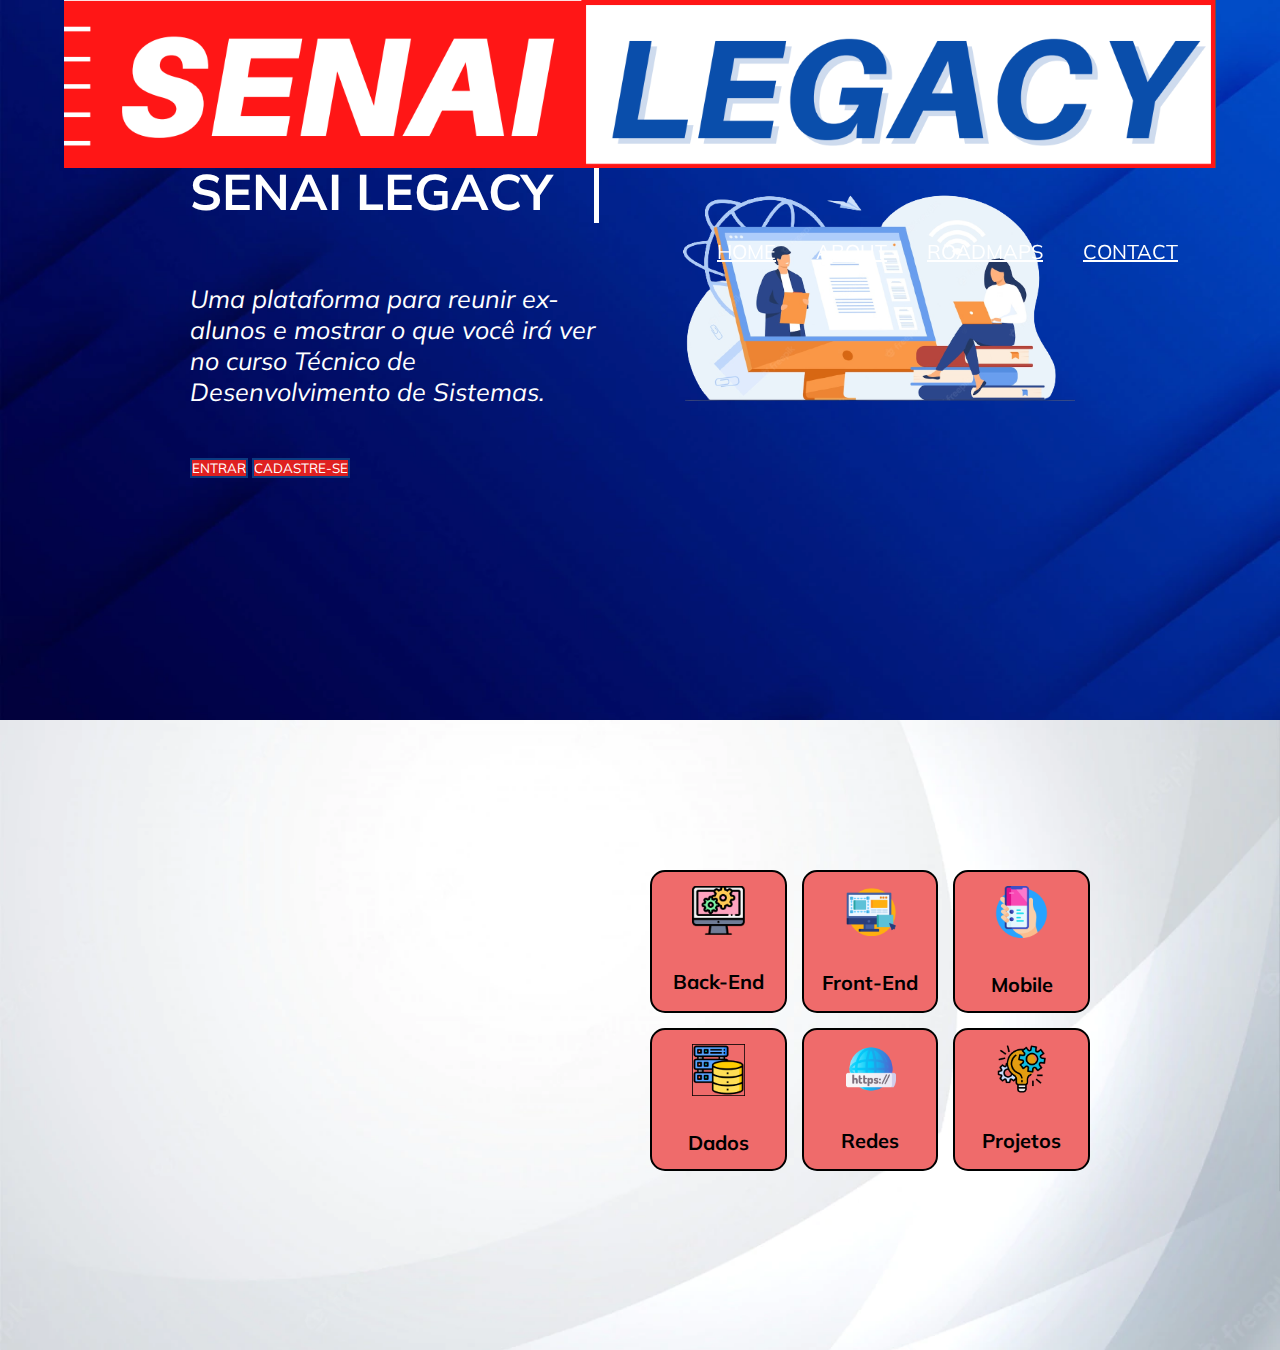
<file: index.html>
<!DOCTYPE html>
<html lang="pt-br">

<head>
  <meta charset="utf-8" />
  <meta name="viewport" content="width=device-width, initial-scale=1, shrink-to-fit=no" />
  <link rel="stylesheet" href="https://stackpath.bootstrapcdn.com/bootstrap/4.1.3/css/bootstrap.min.css"
    integrity="sha384-MCw98/SFnGE8fJT3GXwEOngsV7Zt27NXFoaoApmYm81iuXoPkFOJwJ8ERdknLPMO" crossorigin="anonymous" />
  <link rel="stylesheet" href="https://unpkg.com/aos@next/dist/aos.css" />
  <link rel="shortcut icon" href="images/icons8-escola-80.png" type="image/x-icon" />  
  <link rel="stylesheet" href="styles/style.css" />
  <title>SENAI LEGACY</title>
</head>

<body>
  <header>
    <nav id="menu">
      <input type="checkbox" id="check" />
      <label for="check" class="checkbtn">
        <i><img src="images/menu-bar.png" alt="ICONE DO MENU" width="100%" /></i>
      </label>
      <label class="logo">
        <img src="images/SENAI.PNG" alt="LOGO SENAI LEGACY" width="100%" />
      </label>
      <ul>
        <li><a class="menu" href="#">HOME</a></li>
        <li><a class="menu" href="#">ABOUT</a></li>
        <li><a class="menu" href="#">ROADMAPS</a></li>
        <li><a class="menu" href="#">CONTACT</a></li>
      </ul>
    </nav>
  </header>
  <section>

    <!-- ============================================== START CODE - FLÁVIO ======================================================== -->
    <div class="container-1">
      <div class="subContainer">
        <div class="texto">
          <h1 class="line anim-typewriter">SENAI LEGACY</h1>
          <p>Uma plataforma para reunir ex-alunos e mostrar o que você irá ver no curso Técnico de Desenvolvimento de
            Sistemas.</p>
            <div>
              <button type="button" class="btn btn-primary btn-lg botao-login"><a href="login.html">ENTRAR</a></button>
              <button type="button" class="btn btn-secondary btn-lg botao-login"><a href="cadastro.html" target="_blank">CADASTRE-SE</a></button>
            </div>
        </div>
        <div class="design" data-aos="fade-left" data-aos-duration="1000">
          <img src="images/design-img.png" alt="" width="100%">
        </div>
      </div>
    </div>
    <div class="container-2">
      <div class="subContainer-2">
        <span data-aos="zoom-in-right" data-aos-duration="1000">
          <h1>O que te espera..</h1>
          <p>Nesse curso, você irá desenvolver e testar sistemas de software, de acordo com as especificações do
            projeto, considerando as boas práticas do mercado de tecnologia da informação e as necessidades do usuário.
          </p>
          <button type="button" class="btn btn-primary btn-lg botao-login"><a href="faq.html">LEARN MORE</a></button>
        </span>
        <div class="card">
          <div class="cards">
            <img src="images/icon-back-end.png" alt="Icone-Back-End">
            <h1>Back-End</h1>
          </div>
          <div class="cards">
            <img src="images/icon-front-end.png" alt="Icone-Front-End">
            <h1>Front-End</h1>
          </div>
          <div class="cards">
            <img src="images/icon-mobile.png" alt="Icone-Mobile">
            <h1>Mobile</h1>
          </div>
          <div class="cards">
            <img src="images/icon-banco-dados.png" alt="Icone-Banco-de-dados">
            <h1>Dados</h1>
          </div>
          <div class="cards">
            <img src="images/icon-redes.png" alt="Icone-Redes">
            <h1>Redes</h1>
          </div>
          <div class="cards">
            <img src="images/icon-projetos.png" alt="Icone-Projetos">
            <h1>Projetos</h1>
          </div>
        </div>
      </div>
    </div>
    <!-- ============================================== END CODE - FLÁVIO ========================================================== -->
    
    
    
    


  </section>
</body>
<script src="https://ajax.googleapis.com/ajax/libs/jquery/2.1.0/jquery.min.js"></script>
<script src="main.js"></script>
<script src="https://code.jquery.com/jquery-3.3.1.slim.min.js"
  integrity="sha384-q8i/X+965DzO0rT7abK41JStQIAqVgRVzpbzo5smXKp4YfRvH+8abtTE1Pi6jizo" crossorigin="anonymous"></script>
<script src="https://cdnjs.cloudflare.com/ajax/libs/popper.js/1.14.3/umd/popper.min.js"
  integrity="sha384-ZMP7rVo3mIykV+2+9J3UJ46jBk0WLaUAdn689aCwoqbBJiSnjAK/l8WvCWPIPm49" crossorigin="anonymous"></script>
<script src="https://stackpath.bootstrapcdn.com/bootstrap/4.1.3/js/bootstrap.min.js"
  integrity="sha384-ChfqqxuZUCnJSK3+MXmPNIyE6ZbWh2IMqE241rYiqJxyMiZ6OW/JmZQ5stwEULTy" crossorigin="anonymous"></script>
<script src="https://unpkg.com/aos@next/dist/aos.js"></script>

<script>
  AOS.init();
</script>

</html>
</file>
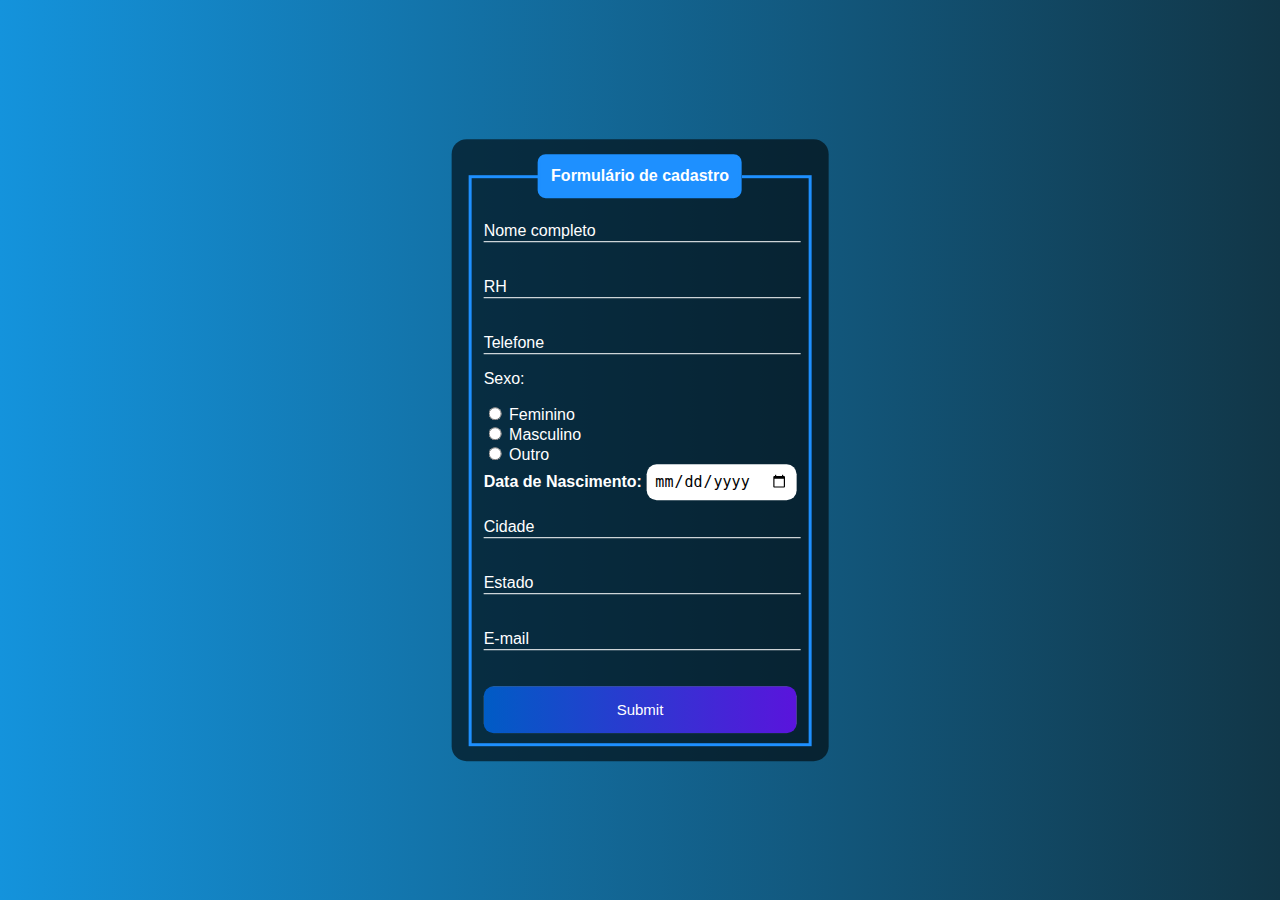
<file: cadastro.html>
<!DOCTYPE html>
<html lang="en">
<head>
    <meta charset="UTF-8">
    <meta http-equiv="X-UA-Compatible" content="IE=edge">
    <meta name="viewport" content="width=device-width, initial-scale=1.0">
    <title>Formulario LEGACY </title>
    <link rel="shortcut icon" href="images/icons8-escola-80.png" type="image/x-icon" />
    <link rel="stylesheet" href="styles/cadastro.css">
</head>
<body>
    <div class="box">
    <fieldset>
        <legend><b>Formulário de cadastro</b></legend>
        <br>
        <div class="inputbox">
            <input type="text" name="nome" id="nome" class="inputUser" required>
            <label for="nome" class="labelinput">Nome completo</label>
        </div>
        <br><br>
        <div class="inputbox">
            <input type="number" name="rh" id="rh" class="inputUser" required>
            <label for="rh" class="labelinput" >RH</label>
        </div>
        <br><br>
        <div class="inputbox">
            <input type="tel" name="telefone" id="telefone" class="inputUser" required>
            <label for="telefone" class="labelinput" >Telefone</label>
        </div>
        <p>Sexo:</p>
        <input type="radio" name="genero" id="feminino" required>
        <label for="feminino">Feminino</label>
        <br>
        <input type="radio" name="genero" id="masculino" required>
        <label for="masculino">Masculino</label>
        <br>
        <input type="radio" name="genero" id="outro" required>
        <label for="outro">Outro</label>
        <br>
        <label for="date_nascimento"><b>Data de Nascimento:</b></label>
        <input type="date" name="date_nascimento" id="data_nascimento" required>
        <br><br>
        <div class="inputbox">
            <input type="text" name="cidade" id="cidade" class="inputUser" required>
            <label for="cidade" class="labelinput">Cidade</label>
        </div>
        <br><br>
        <div class="inputbox">
            <input type="text" name="estado" id="estado"  class="inputUser" required>
            <label for="estado" class="labelinput">Estado</label>
        </div>
        <br><br>
        <div class="inputbox">
            <input type="text" name="endereço" id="email" class="inputUser" required>
            <label for="email" class="labelinput">E-mail</label>
        </div>
        <br><br>
        <input type="submit" name="submit" id="submit" >
    </fieldset>
    </div>
    
</body>
</html>
</file>
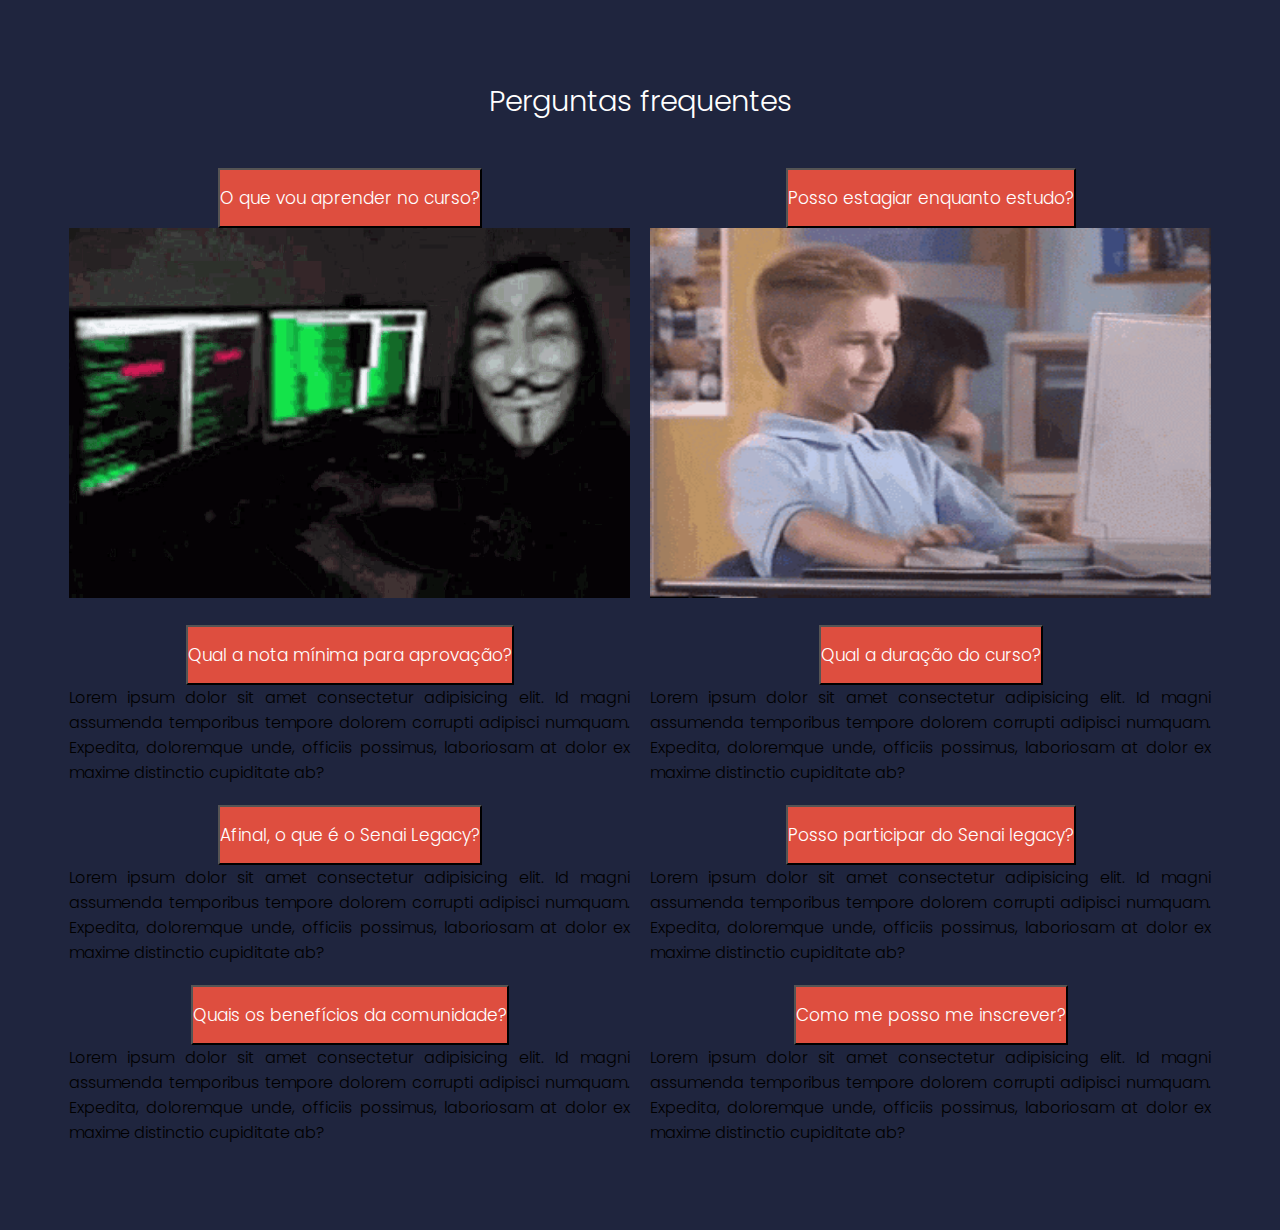
<file: contacts.html>
<!DOCTYPE html>
<html lang="en">
<head>
    <meta charset="UTF-8">
    <meta http-equiv="X-UA-Compatible" content="IE=edge">
    <meta name="viewport" content="width=device-width, initial-scale=1.0">
    <link href="https://cdn.jsdelivr.net/npm/bootstrap@5.1.3/dist/css/bootstrap.min.css" rel="stylesheet" integrity="sha384-1BmE4kWBq78iYhFldvKuhfTAU6auU8tT94WrHftjDbrCEXSU1oBoqyl2QvZ6jIW3" crossorigin="anonymous">
    <link rel="shortcut icon" href="images/icons8-escola-80.png" type="image/x-icon" />
    <link rel="stylesheet" href="styles/contacts.css">
    <title>Perguntas frequentes</title>
</head>
<body>
    <main>
        <section id="faq">
            <h2 id="faq-title">Perguntas frequentes</h2>
            <div id="container-grid">
                <div class="item">
                    <div class="accordion-item">
                        <h3 class="accordion-header" id="headingOne">
                        <button class="accordion-button collapsed" type="button" data-bs-toggle="collapse" data-bs-target="#collapseOne" aria-expanded="false" aria-controls="collapseOne">
                        O que vou aprender no curso?
                        </button>
                        </h3>
                        <div id="collapseOne" class="accordion-collapse collapse" aria-labelledby="headingOne" data-bs-parent="#accordionExample">
                        <div class="accordion-body">
                            <img class="accordion-media" src="images/hacker-hack.gif" alt="Gif Hacker">
                        </div>
                        </div>
                    </div>
                </div>
                <div class="item">
                    <div class="accordion-item">
                        <h3 class="accordion-header" id="headingTwo">
                        <button class="accordion-button collapsed" type="button" data-bs-toggle="collapse" data-bs-target="#collapseTwo" aria-expanded="false" aria-controls="collapseTwo">
                        Posso estagiar enquanto estudo?
                        </button>
                        </h3>
                        <div id="collapseTwo" class="accordion-collapse collapse" aria-labelledby="headingTwo" data-bs-parent="#accordionExample">
                        <div class="accordion-body">
                            <img class="accordion-media" src="images/joinha-meme.gif" alt="Meme do joinha">
                        </div>
                        </div>
                    </div>
                </div>
                <div class="item">
                    <div class="accordion-item">
                        <h3 class="accordion-header" id="headingThree">
                        <button class="accordion-button collapsed" type="button" data-bs-toggle="collapse" data-bs-target="#collapseThree" aria-expanded="false" aria-controls="collapseThree">
                        Qual a nota mínima para aprovação?
                        </button>
                        </h3>
                        <div id="collapseThree" class="accordion-collapse collapse" aria-labelledby="headingThree" data-bs-parent="#accordionExample">
                        <div class="accordion-body">
                            <p>Lorem ipsum dolor sit amet consectetur adipisicing elit. Id magni assumenda temporibus tempore dolorem corrupti adipisci numquam. Expedita, doloremque unde, officiis possimus, laboriosam at dolor ex maxime distinctio cupiditate ab?</p>
                        </div>
                        </div>
                    </div>
                </div>
                <div class="item">
                    <div class="accordion-item">
                        <h3 class="accordion-header" id="headingFour">
                        <button class="accordion-button collapsed" type="button" data-bs-toggle="collapse" data-bs-target="#collapseFour" aria-expanded="false" aria-controls="collapseFour">
                        Qual a duração do curso?
                        </button>
                        </h3>
                        <div id="collapseFour" class="accordion-collapse collapse" aria-labelledby="headingFour" data-bs-parent="#accordionExample">
                        <div class="accordion-body">
                            <p>Lorem ipsum dolor sit amet consectetur adipisicing elit. Id magni assumenda temporibus tempore dolorem corrupti adipisci numquam. Expedita, doloremque unde, officiis possimus, laboriosam at dolor ex maxime distinctio cupiditate ab?</p>
                        </div>
                        </div>
                    </div>
                </div>
                <div class="item">
                    <div class="accordion-item">
                        <h3 class="accordion-header" id="headingFive">
                        <button class="accordion-button collapsed" type="button" data-bs-toggle="collapse" data-bs-target="#collapseFive" aria-expanded="false" aria-controls="collapseFive">
                            Afinal, o que é o Senai Legacy?
                        </button>
                        </h3>
                        <div id="collapseFive" class="accordion-collapse collapse" aria-labelledby="headingFive" data-bs-parent="#accordionExample">
                        <div class="accordion-body">
                            <p>Lorem ipsum dolor sit amet consectetur adipisicing elit. Id magni assumenda temporibus tempore dolorem corrupti adipisci numquam. Expedita, doloremque unde, officiis possimus, laboriosam at dolor ex maxime distinctio cupiditate ab?</p>
                        </div>
                        </div>
                    </div>
                </div>
                <div class="item">
                    <div class="accordion-item">
                        <h3 class="accordion-header" id="headingSix">
                        <button class="accordion-button collapsed" type="button" data-bs-toggle="collapse" data-bs-target="#collapseSix" aria-expanded="false" aria-controls="collapseSix">
                        Posso participar do Senai legacy?
                        </button>
                        </h3>
                        <div id="collapseSix" class="accordion-collapse collapse" aria-labelledby="headingSix" data-bs-parent="#accordionExample">
                        <div class="accordion-body">
                            <p>Lorem ipsum dolor sit amet consectetur adipisicing elit. Id magni assumenda temporibus tempore dolorem corrupti adipisci numquam. Expedita, doloremque unde, officiis possimus, laboriosam at dolor ex maxime distinctio cupiditate ab?</p>
                        </div>
                        </div>
                    </div>
                </div>
                <div class="item">
                    <div class="accordion-item">
                        <h3 class="accordion-header" id="headingSeven">
                        <button class="accordion-button collapsed" type="button" data-bs-toggle="collapse" data-bs-target="#collapseSeven" aria-expanded="false" aria-controls="collapseSeven">
                        Quais os benefícios da comunidade?
                        </button>
                        </h3>
                        <div id="collapseSeven" class="accordion-collapse collapse" aria-labelledby="headingSeven" data-bs-parent="#accordionExample">
                        <div class="accordion-body">
                            <p>Lorem ipsum dolor sit amet consectetur adipisicing elit. Id magni assumenda temporibus tempore dolorem corrupti adipisci numquam. Expedita, doloremque unde, officiis possimus, laboriosam at dolor ex maxime distinctio cupiditate ab?</p>
                        </div>
                        </div>
                    </div>
                </div>
                <div class="item">
                    <div class="accordion-item">
                        <h3 class="accordion-header" id="headingEight">
                        <button class="accordion-button collapsed" type="button" data-bs-toggle="collapse" data-bs-target="#collapseEight" aria-expanded="false" aria-controls="collapseEight">
                        Como me posso me inscrever?
                        </button>
                        </h3>
                        <div id="collapseEight" class="accordion-collapse collapse" aria-labelledby="headingEight" data-bs-parent="#accordionExample">
                        <div class="accordion-body">
                            <p>Lorem ipsum dolor sit amet consectetur adipisicing elit. Id magni assumenda temporibus tempore dolorem corrupti adipisci numquam. Expedita, doloremque unde, officiis possimus, laboriosam at dolor ex maxime distinctio cupiditate ab?</p>
                        </div>
                        </div>
                    </div>
                </div>
            </div>
        </section>           
    </main>

    <!-- Script Bootstrap -->
     <script src="https://cdn.jsdelivr.net/npm/bootstrap@5.1.3/dist/js/bootstrap.bundle.min.js" integrity="sha384-ka7Sk0Gln4gmtz2MlQnikT1wXgYsOg+OMhuP+IlRH9sENBO0LRn5q+8nbTov4+1p" crossorigin="anonymous"></script>
</body>
</html>
</file>
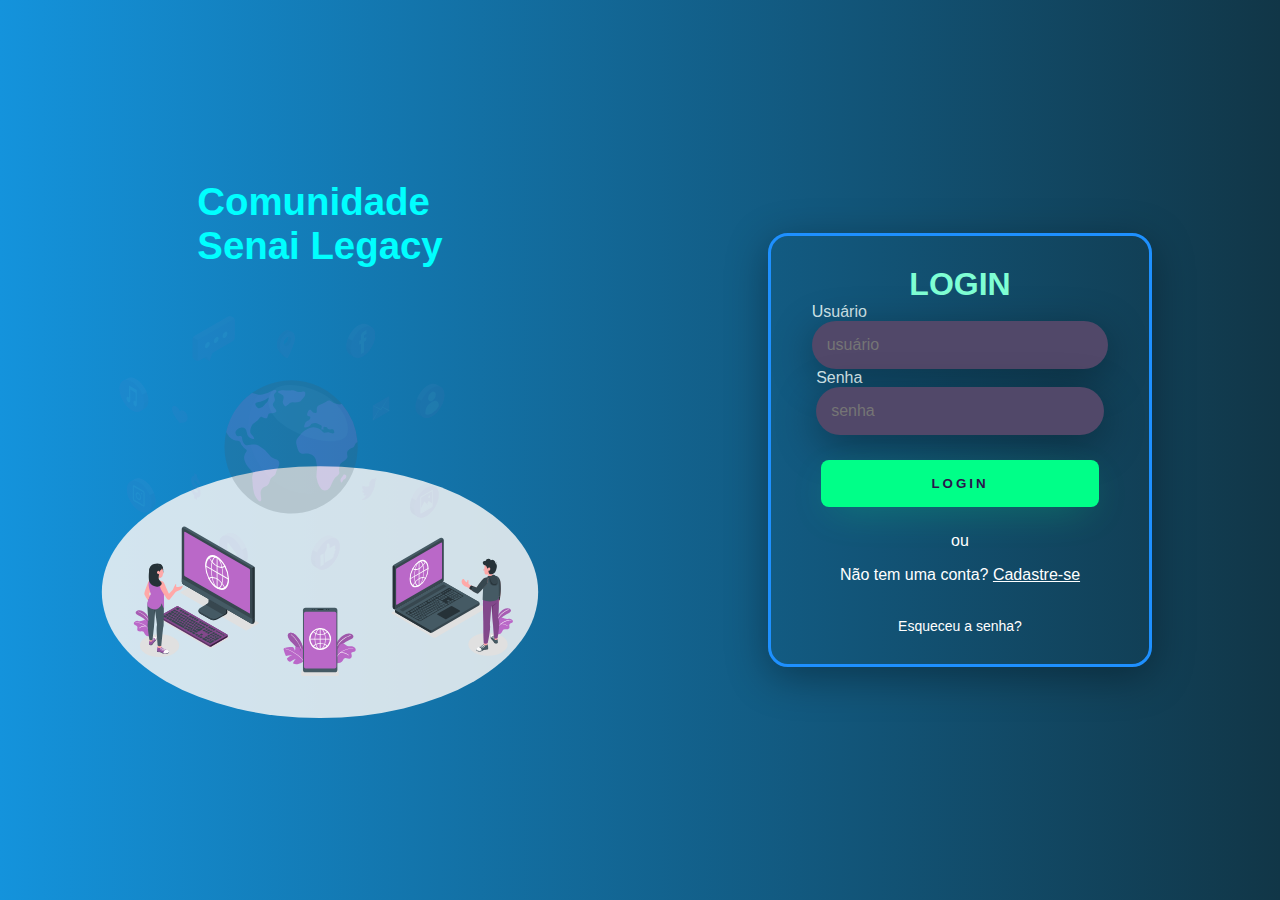
<file: login.html>
<!DOCTYPE html>
<html lang="en">
<head>
    <meta charset="UTF-8">
    <meta http-equiv="X-UA-Compatible" content="IE=edge">
    <meta name="viewport" content="width=device-width, initial-scale=1.0">
    <title>Login</title>
    <link rel="stylesheet" href="styles/login.css">
    <link rel="" href="Images/LOGO-LEGACY.ico" type="image/x-icon">
    <link rel="shortcut icon" href="Images/LOGO-LEGACY.ico" type="image/x-icon">
    <link rel="shortcut icon" href="images/icons8-escola-80.png" type="image/x-icon" />

</head>
<body>
    <div class="main-login">
        <div class="left-login">
            <h1>Comunidade <br>Senai Legacy</h1>
            <a href="index.html"><img src="images/logo.svg"  class="img" alt="logo"></a>
        </div>
        <div class="right-login">
            <div class="card-login">
                <h1>LOGIN</h1>
                <div class="textefield">
                    <label for="usuário">Usuário</label>
                    <input type=" text" name="usuário" placeholder="usuário">
                </div>
                <div class="textefield">
                    <label for="senha">Senha</label>
                    <input type="password" name="senha" placeholder="senha">
                </div>
                <button class="btn-login">Login</button>
                <span class="o"></span>
                <span class="o">ou</span>
                <span class="o"></span>
                
                <div class="quadro-conta">
                    <p>Não tem uma conta?
                    <a  class="quadro-conta" href="">Cadastre-se</a>
                    </p>
                </div>
                <br>
                <a  class="ok" href="">Esqueceu a senha?</a>
            </div>
        </div>
    </div>
    
</body>
</html>
</file>
<file: styles/style.css>
@import url("https://fonts.googleapis.com/css2?family=Fira+Sans&family=Hind+Madurai:wght@500&family=Inconsolata:wght@300&family=Mulish:wght@400;500&family=Plus+Jakarta+Sans:wght@300;600&family=Roboto&family=Roboto+Slab:wght@300&display=swap");

/* ======================================================== START CODE - FLÁVIO ============================================================= */
:root {
  --corMenu: #0C3A81;
  --corCard: #EF6B6B;
  --corButton: rgb(223, 32, 32);
  --fontePadrao: 'Mulish', sans-serif;
  --image-fundo-1: url("../images/fundo.jpg");
  --image-fundo-2: url("../images/background.jpg");
  --maxWidth: 2560px;
  --minWidth: 320px;
}

/* RESET */

* {
  padding: 0%;
  margin: 0%;
  list-style: none;
  box-sizing: border-box;
  font-family: "Mulish", sans-serif;
}
body {
  max-width: 2560px;
  min-width: 320px;
  margin: auto;
}


/* CONFIGURAÇÃO DO MENU. */

#menu {
  max-width: 2560px;
  background-color: transparent;
  height: 90px;
  width: 100%;
  position: fixed;
  z-index: 5;
  padding: 0 5%;
}
label.logo {
  width: 300px;
  height: 90px;
  line-height: 90px;
}
#menu ul {
  float: right;
  padding: 0;
  margin: 0%;
  margin-right: 20px;
}
#menu ul li {
  display: inline-block;
  line-height: 90px;
  margin: 0 5px;
}
.menu {
  color: #fff;
  font-size: 20px;
  padding: 7px 13px;
  border-radius: 3px;
}
.menu:hover {
  border-bottom: 6px solid var(--corButton);
  transition: 0.3s;
  color: aliceblue;
  text-decoration: none;
}
.checkbtn {
  font-size: 30px;
  color: white;
  float: right;
  line-height: 80px;
  margin-right: 40px;
  cursor: pointer;
  display: none;
}
#check {
  display: none;
}

/* MENU-SCROLL */

.menu-scroll {
  transition: 0.3s;
  background: #0c3a81 !important;
  box-shadow: rgb(5, 5, 5) 0px 20px 30px 0px;
}

/* ESTILO - CONTAINER 1 */

.container-1 {
  padding-top: 180px;
  height: 90vh;
  width: 100%;
  background-size: cover;
  background-image: var(--image-fundo-1);
  color: #fff;
}
.botao-login {
  background-color: var(--corButton);
  border: 2px solid var(--corMenu);
}
.botao-login:hover{
  background-color: var(--corMenu);
  border: 2px solid #fff;
}
.subContainer {
  max-width: 1800px;
  margin: auto;
  display: grid;
  grid-template-columns: repeat(2, 1fr);
  grid-template-rows: repeat(1, 1fr);
  column-gap: 60px;
}
.texto {
  display: block;
  padding: 40px;
}
.texto h1 {
  font-size: 60px;
  animation: my-frame 5s steps(50) infinite;
  white-space: nowrap;
  border-right: 5px solid;
  overflow: hidden;
}
@keyframes my-frame{
  0% { 
    width: 0%;
    border-color: transparent;
  }
  100%{
    width: 60%;
  } 
}
.texto p {
  font-size: 40px;
  font-style: italic;
  margin: 50px 0;
}
.texto button a{
  text-decoration: none;
  color: #fff;
}

/* ESTILO - CONTAINER 2 */

.container-2 {
  height: 90vh;
  padding-top: 140px;
  background-image: var(--image-fundo-2);
  background-size: cover;
}
.subContainer-2 {
  max-width: 1700px;
  margin: auto;
  display: grid;
  grid-template-columns: repeat(2, 1fr);
  grid-template-rows: repeat(1, 1fr);
  column-gap: 60px;
}
.container-2 span {
  margin: 0;
  padding-left: 5%;
}
.subContainer-2 span h1 {
  font-size: 60px;
}
.subContainer-2 span p {
  font-size: 35px;
  font-style: italic;
  margin-top: 50px;
}
.subContainer-2 span button {
  margin-top: 4%;
}
.subContainer-2 span button a {
  text-decoration: none;
  color: #fff;
}
.card {
  display: grid;
  grid-template-columns: repeat(3, 1fr);
  grid-template-rows: repeat(2, 1fr);
  grid-gap: 20px;
  padding: 20px;
  background: transparent;
  border: none;
}
.cards {
  border: 2px solid;
  border-radius: 15px;
  background-color: var(--corCard);
  display: block;
  padding: 30px 20px;
  text-align: center;
}
.cards:hover{
  transition: 0.1s;
  box-shadow: black 0 4px 8px 0;
}
.cards h1 {
  margin-top: 15%;
}

/* ===================== RESPONSIVIDADE - LAPTOP =========================== */

@media (max-width: 1440px){
  .subContainer {
    max-width: 1300px;
    column-gap: 30px;
  }
  .texto {
    padding: 5% 5% 0 5%;
  }
  .texto h1 {
    font-size: 60px;
  }
  .texto p {
    font-size: 30px;
  }
  .design {
    padding: 30px;
  }
  .design img {
    display: block;
  }
  .subContainer-2 {
    max-width: 1300px;
  }
  .subContainer-2 span h1 {
    font-size: 50px;
  }
  .subContainer-2 span p {
    font-size: 25px;
    margin-top: 45px;
  }
  .subContainer-2 span button {
    font-size: 25px;
    margin-top: 4%;
  }
  .card {
    padding: 0;
    grid-gap: 15px;
    width: 100%;
    height: 100%;
  }
  .cards {
    display: flex;
    flex-direction: column;
    justify-content: space-between;
    align-items: center;
  }
  .cards img {
    width: 40%;
  }
  .cards h1 {
    margin: 0;
    font-size: 30px;
    padding: 0;
  }
}
@media (max-width: 1300px) {
  .container-1 {
    height: 80vh;
    padding-top: 160px;

  }

  .subContainer {
    max-width: 900px;
    column-gap: 40px;
  }

  .texto {
    padding: 0% 5% 0 0%;
  }

  .texto h1 {
    font-size: 50px;
  }

  .texto p {
    font-size: 25px;
    margin-top: 60px;
  }

  .design {
    padding: 0px;
  }

  .design img {
    display: block;
  }

  .container-2 {
    height: 70vh;
  }

  .subContainer-2 {
    column-gap: 20px;
    max-width: 900px;
    padding: 0;
  }

  .subContainer-2 span {
    padding: 0%;
  }

  .subContainer-2 span h1 {
    font-size: 45px;
    margin: 0;
  }

  .subContainer-2 span p {
    font-size: 20px;
    margin: 0;
    margin-top: 35px;
  }

  .subContainer-2 span button {
    font-size: 25px;
    margin: 0;
    margin-top: 5%;
  }

  .card {
    padding: 10px 0px 20px 0;
    grid-gap: 15px;
    width: 100%;
    height: 100%;
  }

  .cards {
    display: block;
    padding: 10%;
  }

  .cards img {
    width: 50%;
  }

  .cards h1 {
    margin-top: 30px;
    font-size: 20px;
    padding: 0;
  }
}

/* ===================== RESPONSIVIDADE - TABLET ============================== */

@media (max-width: 1000px) {
  #menu {
    height: 100px;
    padding: 0;
    width: 100%;
  }
  label.checkbtn {
    float: right;
    line-height: 0px;
    margin: 15px 0 0 0;
    cursor: pointer;
    height: auto;
  }
  .checkbtn img {
    width: 50%;
    padding: 0%;
  }
  label.logo {
    height: fit-content;
    padding: 0;
    margin: 0;
  }
  .logo img {
    width: 80%;
    line-height: 30px;
    margin-left: 30px;
  }
  ul {
    position: fixed;
    width: 100%;
    height: 100vh;
    background-color: var(--corMenu);
    top: 100px;
    left: -100%;
    text-align: center;
    transition: all .5s;
  }
  #menu ul li {
    padding: 0;
    margin: 0;
    display: block;
  }
  .menu {
    font-size: 30px;
    display: block;
    text-decoration: none;
  }
  .menu:hover {
    transition: .2s;
    color: black;
    text-decoration: none;
    background-color: #EF6B6B;
    border: none;
  }
  #check:checked~ul {
    left: 0;
  }
  .checkbtn {
    display: block;
  }
  .container-1 {
    height: 120vh;
    padding-top: 160px;
  }
  .subContainer {
    max-width: 600px;
    max-height: 70vh;
    column-gap: 40px;
    display: grid;
    grid-template-rows: repeat(2, 1fr);
    grid-template-columns: repeat(1, 1fr);
    text-align: center;
  }
  .texto h1 {
    font-size: 50px;
  }
  .texto p {
    font-size: 30px;
    margin-top: 50px;
  }
  .container-2 {
    height: 100vh;
    padding-top: 50px;
  }
  .subContainer-2 {
    max-width: 600px;
    max-height: 90vh;
    display: grid;
    grid-template-rows: repeat(2, 1fr);
    grid-template-columns: repeat(1, 1fr);
    row-gap: 60px;
  }
  .subContainer-2 span {
    text-align: center;
  }
  .subContainer-2 span p {
    margin-top: 35px;
  }
  .subContainer-2 span button {
    font-size: 25px;
    margin: 0;
    margin-top: 5%;
  }
  .card {
    padding: 0 10px;
    grid-gap: 15px;
    width: 100%;
    height: 100%;
  }
  .cards {
    display: block;
    padding: 10%;
  }
  .cards img {
    width: 50%;
  }
  .cards h1 {
    margin-top: 30px;
    font-size: 20px;
    padding: 0;
  }
}

/* ===================== RESPONSIVIDADE - MOBILE ============================= */

@media (max-width: 595px){
  #menu {
    height: 100px;
    padding: 0;
    width: 100%;
  }
  label.checkbtn {
    float: right;
    line-height: 0px;
    margin-right: -70px;
    margin-top: 4%;
    cursor: pointer;
    height: auto;
  }
  .checkbtn img {
    width: 40%;
    padding-right: 0;
  }
  label.logo {
    height: fit-content;
    padding: 0;
    margin: 0;
  }
  .logo img {
    width: 80%;
    line-height: 30px;
    margin-left: 20px;
  }
  ul {
    position: fixed;
    width: 100%;
    height: 100vh;
    background-color: var(--corMenu);
    top: 100px;
    left: -100%;
    text-align: center;
    transition: all .5s;

  }
  #menu ul li {
    padding: 0;
    margin: 0;
    display: block;
  }
  .menu {
    font-size: 25px;
    display: block;
    text-decoration: none;
  }
  .menu:hover {
    transition: .2s;
    color: black;
    text-decoration: none;
    background-color: #EF6B6B;
    border: none;
  }
  #check:checked~ul {
    left: 0;
  }
  .checkbtn {
    display: block;
  }
  .container-1 {
    height: 170vh;
    padding-top: 140px;
  }
  .subContainer {
    max-width: 350px;
    /* max-height: 80vh; */
    column-gap: 40px;
    display: grid;
    grid-template-rows: repeat(2, 1fr);
    grid-template-columns: repeat(1, 1fr);
    row-gap: 40px;
    text-align: center;
  }
  .texto h1 {
    font-size: 40px;
  }
  .texto p {
    font-size: 30px;
    margin-top: 50px;
  }
  .container-2 {
    height: 120vh;
    padding-top: 50px;

    margin-bottom: 0%;

    /* background-attachment: fixed; */
  }
  .subContainer-2 {
    max-width: 350px;
    max-height: 100vh;

    display: grid;
    grid-template-rows: repeat(2, 1fr);
    grid-template-columns: repeat(1, 1fr);

    row-gap: 60px;
  }
  .subContainer-2 span {
    text-align: center;
    /* padding: 0%; */
  }
  .subContainer-2 span h1 {
    font-size: 35px;
    margin: 0;
  }
  .subContainer-2 span p {
    /* font-size: 20px;
    margin: 0; */
    margin-top: 35px;
  }
  .subContainer-2 span button {
    font-size: 25px;
    margin: 0;
    margin-top: 8%;
  }
  .card {
    display: grid;
    grid-template-columns: repeat(2, 1fr);
    grid-template-rows: repeat(3,1fr);
  }
  .cards {
    display: block;
    padding: 10%;
  }
  .cards img {
    width: 50%;
  }
  .cards h1 {
    margin-top: 30px;
    font-size: 20px;
    padding: 0;
  }




















}
@media (max-width: 370px){
  #menu {
    height: 85px;
  }
  label.checkbtn {
    margin-right: -80px;
    margin-top: 4%;
  }
  .checkbtn img {
    width: 30%;
  }
  .logo img {
    width: 60%;
    margin-left: 20px;
    margin-top: -20px;
  }
  ul {
    height: 50vh;
    top: 85px;
  }
  .menu {
    font-size: 20px;
  }
  .menu:hover {
    transition: 0.2s;
    color: black;
    text-decoration: none;
    background-color: #EF6B6B;
    border: none;
  }
  .container-1 {
    height: 100vh;
    padding-top: 140px;
  }
  .texto{
    padding: 20px;
  }
  .texto h1 {
    font-size: 30px;
  }
  .texto p {
    font-size: 20px;
  }
  .subContainer-2 span button {
    font-size: 20px;
  }
  .subContainer-2 span button a{
    padding: 5px 10px;
  }
}
@media (max-width: 320px){
  @keyframes my-frame{
    0% { 
      width: 0%;
      border-color: transparent;
    }
    100%{
      width: 90%;
    } 
  }

  #menu {
    height: 80px;
  }
  label.checkbtn {
    margin-right: -90px;
    margin-top: 6%;
  }
  label.logo{
    width: 60%;
  }
  .logo img {
    width: 100%;
    margin-left: 20px;
    margin-top: -10px;
    /* margin-right: 30px; */
  }


  ul {
    height: 100vh;
    top: 80px;
  }
  .menu {
    font-size: 20px;
  }
  .menu:hover {
    transition: .2s;
    color: black;
    text-decoration: none;
    background-color: #EF6B6B;
    border: none;
  }



  .container-1 {
    height: 90vh;
    padding: 90px 20px 20px 20px;
  }
  .subContainer{
    max-height: 60vh;

  }


  /* .container-2{
    padding: 0px 20px 0 20px;
  } */
  .container-2 {
    padding: 30px 20px 0 20px;
    margin: 0%;
    height: 250vh;
  }

  .subContainer-2{

    max-height: 190vh;
  }




  .subContainer-2 span h1{
    font-size: 30px;

  }

  .subContainer-2 span button {
    font-size: 20px;
    margin-top: 30%;
  }
  .subContainer-2 span button a{
    padding: 10px 10px;
  }

  .container-2{
    padding: 140px 20px 0 20px;
  }

  .card{
    display: grid;
    grid-template-columns: repeat(1, 1fr);
    grid-template-rows: repeat(6, 1fr);
    padding: 40px;
  }

  .cards h1{
    font-size: 30px;
  }
  .cards img{
    width: 40%;
  }
}

/* ======================================================== END CODE - FLÁVIO ============================================================= */
</file>
<file: styles/cadastro.css>
body{
    font-family: 'Mulish', sans-serif;
    background-image: linear-gradient(to right, rgb(20, 147, 220), rgb(17, 54, 71));

}
.box{
    color: white;
    position: absolute;
    top: 50%;
    left: 50%;
    transform: translate(-50%, -50%);
    background-color: rgb(0, 0, 0, 0.6);
    padding: 15px;
    border-radius:15px;

}
fieldset{
    border:  3px solid dodgerblue;
}
legend{
    border: 3px solid dodgerblue;
    padding: 10px;
    text-align: center;
    background-color: dodgerblue;
    border-radius: 8px;
}
.inputbox{
    position: relative;
}
.inputUser{
    background: none;
    border: none;
    border-bottom: 1px solid white;
    outline: none;
    color: white;
    font-size: 15px;
    width: 100%;
    letter-spacing: 2px;
}
.labelinput{
    position: absolute;
    top: 0px;
    left: 0px;
    pointer-events: none;
    transition: .5s;
}
.inputUser:focus ~ .labelinput,
.inputu.inputUser ~ .labelinput{
    top: -20px;
    font-size: 12px;
    color: dodgerblue;
}
#data_nascimento{
    border: none;
    padding: 8px;
    border-radius: 10px;
    outline: none;
    font-size: 15px;
}
#submit{
    background-image: linear-gradient(to right, rgb(0, 92, 197), rgb(90, 20, 220));
    width: 100%;
    border: none;
    padding: 15px;
    color: white;
    font-size: 15px;
    cursor: pointer;
    border-radius: 10px;
}
#submit:hover{
    background-image: linear-gradient(45deg, cyan, yellow);

}
</file>
<file: styles/contacts.css>
@import url('https://fonts.googleapis.com/css2?family=Poppins:wght@100;200;300;400;500;600;700;800;900&display=swap');

*{
    font-family: Poppins, sans-serif;
    font-weight: 300;
    margin: 0;
    padding: 0;
    box-sizing: border-box;
    text-decoration: none;
    list-style: none;
}

html{
    font-size: 62.5%;
}

body{
    font-size: 1.6rem;
    background-color: #1f253e;
}

main{
    padding: 8rem 0;
}

#faq{
    width: 80%;
    margin: auto;
}

#faq-title{
    font-size: 2.9rem;
    margin-bottom: 4rem;
    text-align: center;
    color: white;
}

#container-grid{
	display: grid;
	grid-template-columns: 1fr 1fr;
    gap: 1rem;
}

.item {
	margin: 5px;
	background: #de4e3f;
	text-align: center;
	font-size: 1.5em;
}

.accordion-media{
    width: 100%;
    height: 370px;
}

/* Bootstrap */

.item{
    background: #1f253e;
}

.accordion-body{
    font-size: 16px;
    text-align: justify;
}

.accordion-item:first-of-type .accordion-button{
    font-size: 17px;
    color: white;
}

.accordion-item:last-of-type .accordion-button.collapsed{
    font-size: 17px;
    color: white;
    height: 6rem;
}

.accordion-item:first-of-type .accordion-button{
    background-color:#de4e3f;
    height: 6rem;
}

.accordion-button::after{
    background-color: aliceblue;
    padding: 5px;
    border-radius: 5px;
}

/* Responsividade */

@media(max-width:1500px){
    #faq{
        width: 90%;
    }
}

@media (max-width: 1023px){
    #container-grid{
        grid-template-columns: 1fr;
    }
}

@media (max-width:730px){
    #faq{
        width: 95%;
    }
    .accordion-media{
        width: 100%;
        height: 320px;
    }
}

@media (max-width: 600px){
    .accordion-media{
        width: 100%;
        height: 280px;
    }
}

@media (max-width:400px){
    #faq-title{
        font-size: 2.5rem;
    }

    .accordion-media{
        width: 100%;
        height: 220px;
    }
}
</file>
<file: styles/login.css>
body{
    margin: 0;
    background-image: linear-gradient(to right, rgb(20, 147, 220), rgb(17, 54, 71));
    font-family: 'Mulish', sans-serif;
}

body *{
    box-sizing: border-box;
}
.main-login{
    width: 100vw;
    height: 100vh;
    background-image: linear-gradient(to right, rgb(20, 147, 220), rgb(17, 54, 71));
    display: flex;
    justify-content: center;
    align-items: center;
}
.left-login{
    width: 50vw;
    height: 100vh;
    display: flex;
    justify-content: center;
    align-items: center;
    flex-direction: column;
}

.img{
    width: 35vw;
}

.left-login > h1{
    font-size: 3vw;
    color: aqua;
}

.right-login{
    width: 50vw;
    height: 100vh;
    display: flex;
    justify-content: center;
    align-items: center;
}

.card-login{
    width: 60%;
    display: flex;
    justify-content: center;
    align-items: center;
    flex-direction: column;
    padding: 30px 35px;
    border:  3px solid dodgerblue;
    border-radius: 20px;
    box-shadow: 0px 10px 40px #00000056;
}

.card-login > h1{
    color: aquamarine;
    font-weight: 800;
    margin: 0;
}

.textfield{
    width: 100%;
    display: flex;
    flex-direction: column;
    align-items: flex-start;
    justify-content: center;
    margin: 10px 0px;
}

input{
    width: 100%;
    border: none;
    border-radius: 50px;
    padding: 15px;
    background: #514869;
    color: #f0ffffde;
    font-size: 12pt;
    box-shadow: 0px 10px 40px #00000056;
    outline: none;
    box-sizing: border-box;

}

label{
    color: #f0ffffde;
    margin-bottom:10px;
    flex-direction: column;
}

.textfield > input{
    color: #f0ffffde;
}

.btn-login{
    width: 90%;
    padding: 16px 0px;
    margin: 25px;
    border: none;
    border-radius: 8px;
    outline: none;
    text-transform: uppercase;
    font-weight: 800;
    letter-spacing: 3px;
    color: #2b134b;
    background: #00ff88;
    cursor: pointer;
    box-shadow: 0px 10px 40px -12px #00ff8052; 
}

.o{
    color: white;
}

.ok{
    text-decoration: none;
    font-size: 14px;
    color:white

}

.quadro-conta{
    color: white;
}

@media only screen and (max-width: 950px) {
    .card-login{
        width: 85%;
    }
}

@media only screen and (max-width:600px){
    .main-login{
        flex-direction: column;

    }
    .left-login > h1{
        display: none;
    }

    .left-login{
        width: 100%;
        height: auto;
    }

    .right-login{
        width: 100%;
        height: auto;
    }
    
    .img{
        width: 50vw;
    }

    .card-login{
        width: 90%;

    }
}
</file>
